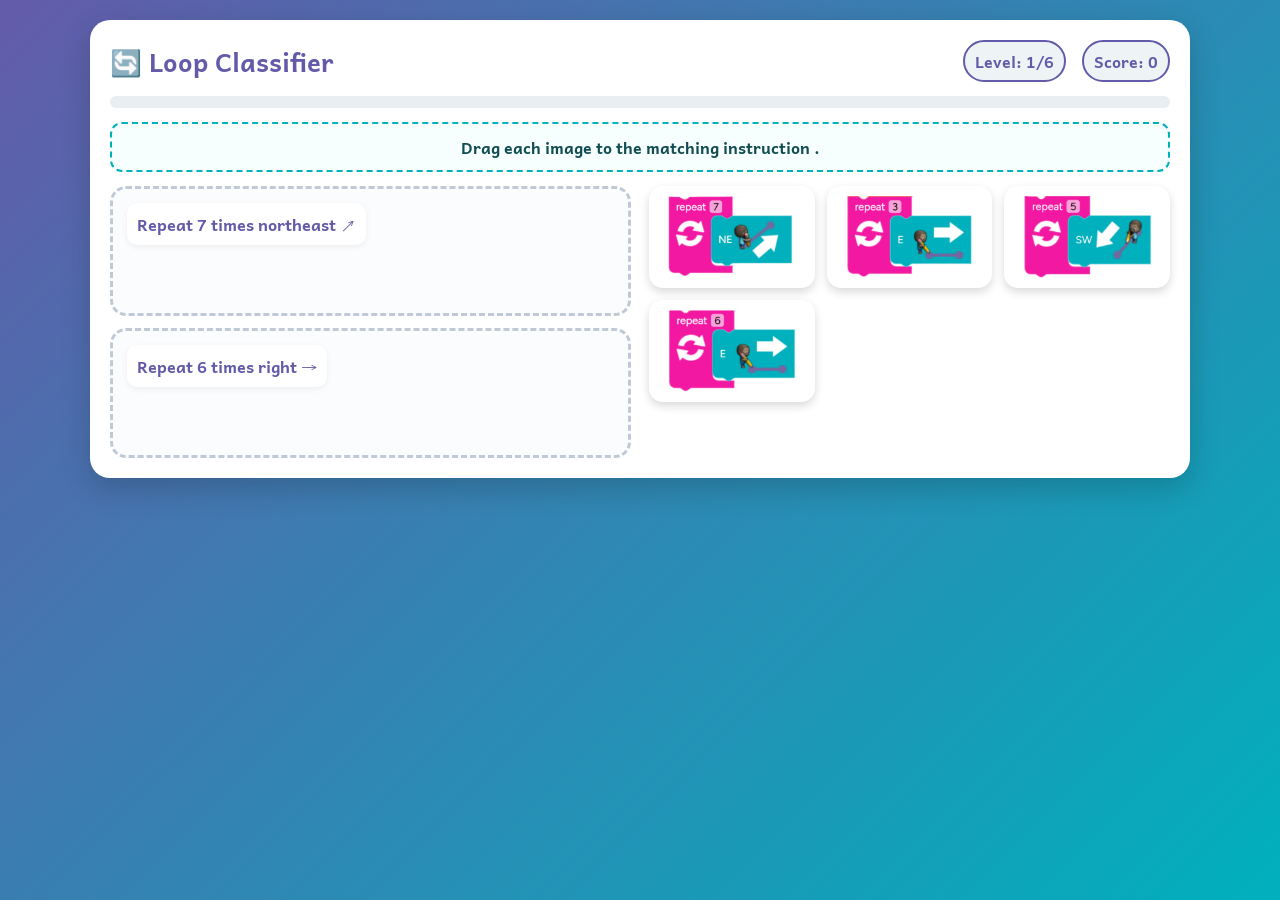
<file: demos/d2/index.html>
<!DOCTYPE html>
<html lang="en">
<head>
  <meta charset="UTF-8" />
  <meta name="robots" content="noindex, nofollow, noarchive, nosnippet">
  <meta name="googlebot" content="noindex, nofollow">
  <meta name="viewport" content="width=device-width, initial-scale=1.0"/>
  <title>Loop Classifier</title>

  <!-- Font (Andika) with fallback to Andika New Basic -->
  <link href="https://fonts.googleapis.com/css2?family=Andika:wght@400;700&display=swap" rel="stylesheet">

  <style>
    :root{
      --primary:#00b0bc;   /* turquoise */
      --accent:#fab826;    /* yellow */
      --purple:#635ba9;    /* purple */
      --ink:#253046;
      --muted:#eef3f6;
      --ok: #28c76f;
    }
    *{box-sizing:border-box}
    html,body{height:100%}
    body{
      margin:0; padding:20px; min-height:100vh;
      background: linear-gradient(135deg, var(--purple) 0%, var(--primary) 100%);
      font-family:'Andika','Andika New Basic',system-ui,Segoe UI,Arial,sans-serif;
      color:var(--ink);
    }
    .game{
      max-width:1100px; margin:0 auto; background:#fff; border-radius:20px;
      box-shadow:0 10px 30px rgba(0,0,0,.18); padding:20px; display:flex; flex-direction:column; gap:14px;
    }
    .header{display:flex; flex-wrap:wrap; gap:12px; align-items:center; justify-content:space-between}
    .title{margin:0; font-size:1.6rem; color:var(--purple)}
    .meta{display:flex; gap:16px; align-items:center; font-weight:700; color:var(--purple)}
    .badge{background:var(--muted); padding:6px 10px; border-radius:999px; border:2px solid var(--purple)}

    .progress{width:100%; height:12px; background:#e8eef2; border-radius:10px; overflow:hidden}
    .progress-fill{height:100%; width:0%; background: linear-gradient(90deg, var(--accent), var(--primary)); transition:width .4s ease}

    .tip{background:#f6fffe; border:2px dashed var(--primary); color:#114d52; font-weight:700;
      text-align:center; padding:10px; border-radius:12px}

    .board{display:grid; grid-template-columns:1fr 1fr; gap:18px}
    .column{display:flex; flex-direction:column; gap:12px}

    /* SLOTS (instruction top-left) */
    .slot{
      position:relative;       /* required for local z-index */
      background:#fbfcfe; border:3px dashed #bfcad6; border-radius:16px; padding:14px; min-height:130px;
      display:flex; flex-direction:column; align-items:flex-start; justify-content:flex-start;
      text-align:left; gap:10px; transition:.2s;
      z-index: 0;
    }
    .slot .title{
      font-weight:700; color:var(--purple); margin:0; font-size:1.02rem;
      background:#fff; padding:8px 10px; border-radius:10px; box-shadow:0 2px 6px rgba(0,0,0,.06);
    }
    .slot.drag-over{border-color:var(--primary); background:#eefcff; transform:scale(1.01)}
    .slot.correct{border-color:var(--ok); background:#f1fff6}
    .slot.incorrect{border-color:#e57373; background:#fff5f5; animation:shake .4s}
    @keyframes shake{0%,100%{transform:translateX(0)}25%{transform:translateX(-6px)}75%{transform:translateX(6px)}}

    /* Feedback tags: ALWAYS ON TOP */
    .slot .feedback-tag{
      position:absolute; bottom:8px; left:10px;
      padding:4px 10px; border-radius:10px; font-weight:700; font-size:.9rem; box-shadow:0 2px 6px rgba(0,0,0,.08);
      display:none;
      z-index: 3;            /* above the card */
      pointer-events: none;  /* don't block drag */
    }
    .slot .feedback-tag.ok{ background:var(--accent); color:#3d3000; border:2px solid #e6a70e }
    .slot .feedback-tag.try{ background:#ffe4e4; color:#7a1e1e; border:2px solid #f5b0b0 }
    .slot.show-ok .feedback-tag.ok{display:inline-block}
    .slot.show-try .feedback-tag.try{display:inline-block}

    /* OPTIONS grid (not vertical column) */
    .options{
      display:grid; 
      grid-template-columns: repeat(auto-fit, minmax(160px, 1fr));
      gap:12px;
      align-items:start;
    }
    .card{
      background:#fff; border:none; border-radius:14px; width:100%; padding:10px;
      display:flex; flex-direction:column; gap:6px; align-items:center; cursor:grab; user-select:none;
      box-shadow:0 4px 10px rgba(0,0,0,.15); transition:.2s;
      position: relative;
      z-index: 1; /* below the feedback tag */
    }
    .card:hover{transform:translateY(-3px); box-shadow:0 6px 14px rgba(0,0,0,.22)}
    .card.dragging{opacity:.75; transform:rotate(3deg)}
    .card.placed{opacity:.85; cursor:default}
    .card img{width:150px; height:auto; border-radius:10px; max-width:100%}

    .done{
      display:none; text-align:center; padding:26px; border-radius:16px;
      background:linear-gradient(135deg, var(--primary), var(--accent)); color:#083236;
    }
    .done h2{margin:.2rem 0 0.6rem 0}
    .btn{border:none; border-radius:999px; padding:10px 16px; font-weight:700; cursor:pointer}
    .btn-primary{background:#fff; color:#0b6166; border:2px solid #0b6166}
    .btn-primary:hover{filter:brightness(.95)}

    @media (max-width: 900px){ .board{grid-template-columns:1fr} }
  </style>
</head>
<body>
  <div class="game">
    <div class="header">
      <h1 class="title">🔄 Loop Classifier</h1>
      <div class="meta">
        <span class="badge">Level: <span id="level">1</span>/6</span>
        <span class="badge">Score: <span id="score">0</span></span>
      </div>
    </div>

    <div class="progress"><div id="bar" class="progress-fill"></div></div>
    <div class="tip">Drag each <strong>image</strong> to the matching <strong>instruction</strong> .</div>

    <div class="board">
      <!-- LEFT: Slots -->
      <div class="column">
        <div class="slot" id="slot1" data-expected="">
          <p class="title" id="slot1Title">—</p>
          <span class="feedback-tag ok">Well done!</span>
          <span class="feedback-tag try">Try again</span>
        </div>
        <div class="slot" id="slot2" data-expected="">
          <p class="title" id="slot2Title">—</p>
          <span class="feedback-tag ok">Well done!</span>
          <span class="feedback-tag try">Try again</span>
        </div>
      </div>

      <!-- RIGHT: Options -->
      <div class="column">
        <div id="options" class="options"></div>
      </div>
    </div>

    <div id="done" class="done">
      <h2>🎉 Great job!</h2>
      <p>You finished all levels.</p>
      <p>Final score: <strong id="finalScore">0</strong>/12</p>
      <button class="btn btn-primary" onclick="restart()">Play again</button>
    </div>
  </div>

  <script>
    // Base data A–J with English directions (no letter in the instruction)
    const ALL = [
      { id:'a', value:4, name:'right',     sym:'→', img:'./images/a.png' },
      { id:'b', value:3, name:'down',      sym:'↓', img:'./images/b.png' },
      { id:'c', value:5, name:'up',        sym:'↑', img:'./images/c.png' },
      { id:'d', value:6, name:'right',     sym:'→', img:'./images/d.png' },
      { id:'e', value:7, name:'northeast', sym:'↗', img:'./images/e.png' },
      { id:'f', value:7, name:'left',      sym:'←', img:'./images/f.png' },
      { id:'g', value:3, name:'right',     sym:'→', img:'./images/g.png' },
      { id:'h', value:6, name:'down',      sym:'↓', img:'./images/h.png' },
      { id:'i', value:4, name:'left',      sym:'←', img:'./images/i.png' },
      { id:'j', value:5, name:'southwest', sym:'↙', img:'./images/j.png' }
    ];
    const L = (c)=>`Repeat ${c.value} times ${c.name} ${c.sym}`;

    // State
    let level = 1;  // 1..6
    let score = 0;  // 0..12 (2 per level)
    let placedInLevel = 0;
    let current = null; // {slots:[id,id], options:[4]}

    const byId = s => document.getElementById(s);
    function shuffle(a){ const t=[...a]; for(let i=t.length-1;i>0;i--){const j=Math.floor(Math.random()*(i+1)); [t[i],t[j]]=[t[j],t[i]];} return t; }

    function newLevel(){
      placedInLevel = 0;
      byId('level').textContent = level;
      byId('bar').style.width = ((level-1)/6*100)+'%';

      const pick = shuffle(ALL).slice(0,4);     // 4 cards (2 correct + 2 distractors)
      const [c1,c2] = pick;                     // first two are slots
      current = {
        slots: [c1.id, c2.id],
        options: shuffle(pick)                   // 4 random options
      };

      // SLOTS
      const s1 = byId('slot1'), s2 = byId('slot2');
      s1.className = 'slot'; s2.className = 'slot';
      s1.dataset.expected = c1.id; s2.dataset.expected = c2.id;
      byId('slot1Title').textContent = L(c1);
      byId('slot2Title').textContent = L(c2);
      [s1,s2].forEach(s=>{
        [...s.querySelectorAll('.card')].forEach(el=>el.remove());
        s.querySelector('.feedback-tag.ok').style.display='none';
        s.querySelector('.feedback-tag.try').style.display='none';
        s.classList.remove('show-ok','show-try','correct','incorrect');
      });

      // OPTIONS (grid)
      const list = byId('options');
      list.innerHTML = '';
      current.options.forEach((c, idx)=>{
        const card = document.createElement('div');
        card.className = 'card';
        card.draggable = true;
        card.dataset.cardId = c.id;
        card.dataset.uid = `lv${level}-${idx}`;
        card.innerHTML = `<img src="${c.img}" alt="Image ${c.id.toUpperCase()}" onerror="this.style.display='none'">`;
        card.addEventListener('dragstart', onDragStart);
        card.addEventListener('dragend', onDragEnd);
        list.appendChild(card);
      });

      // DnD events for slots
      [s1,s2].forEach(s=>{
        s.addEventListener('dragover', e=>e.preventDefault());
        s.addEventListener('dragenter', ()=>{ s.classList.add('drag-over'); });
        s.addEventListener('dragleave', ()=>{ s.classList.remove('drag-over'); });
        s.addEventListener('drop', onDrop);
      });

      byId('done').style.display = 'none';
      document.querySelector('.board').style.display = 'grid';
    }

    // Drag
    function onDragStart(e){
      e.dataTransfer.setData('text/plain', e.currentTarget.dataset.uid);
      e.currentTarget.classList.add('dragging');
    }
    function onDragEnd(e){ e.currentTarget.classList.remove('dragging'); }

    function onDrop(e){
      e.preventDefault();
      const slot = e.currentTarget;
      slot.classList.remove('drag-over');
      const uid = e.dataTransfer.getData('text/plain');
      const card = document.querySelector(`[data-uid="${uid}"]`);
      if(!card || card.classList.contains('placed')) return;

      const expected = slot.dataset.expected;
      const actual = card.dataset.cardId;

      // Reset previous feedback
      slot.classList.remove('show-ok','show-try','incorrect','correct');
      slot.querySelector('.feedback-tag.ok').style.display='none';
      slot.querySelector('.feedback-tag.try').style.display='none';

      if(actual === expected){
        // Correct
        slot.appendChild(card);
        card.classList.add('placed');
        card.draggable = false;

        slot.classList.add('correct','show-ok');
        const okTag = slot.querySelector('.feedback-tag.ok');
        okTag.style.display='inline-block';

        // Ensure the tag stays on top by re-appending it at the end
        slot.appendChild(okTag);

        score++; placedInLevel++;
        byId('score').textContent = score;

        if(placedInLevel === 2){
          setTimeout(()=>{
            if(level < 6){
              level++;
              newLevel();
            }else{
              byId('finalScore').textContent = score;
              byId('bar').style.width = '100%';
              document.querySelector('.board').style.display = 'none';
              byId('done').style.display = 'block';
            }
          }, 700);
        }
      }else{
        // Incorrect
        slot.classList.add('incorrect','show-try');
        const tryTag = slot.querySelector('.feedback-tag.try');
        tryTag.style.display='inline-block';

        // Bring the "try" tag to the front as well
        slot.appendChild(tryTag);

        setTimeout(()=>{
          slot.classList.remove('incorrect','show-try');
          tryTag.style.display='none';
        }, 900);
      }
    }

    function restart(){
      level = 1; score = 0; byId('score').textContent = '0';
      newLevel();
    }

    // Init
    newLevel();
  </script>
</body>
</html>
</file>
